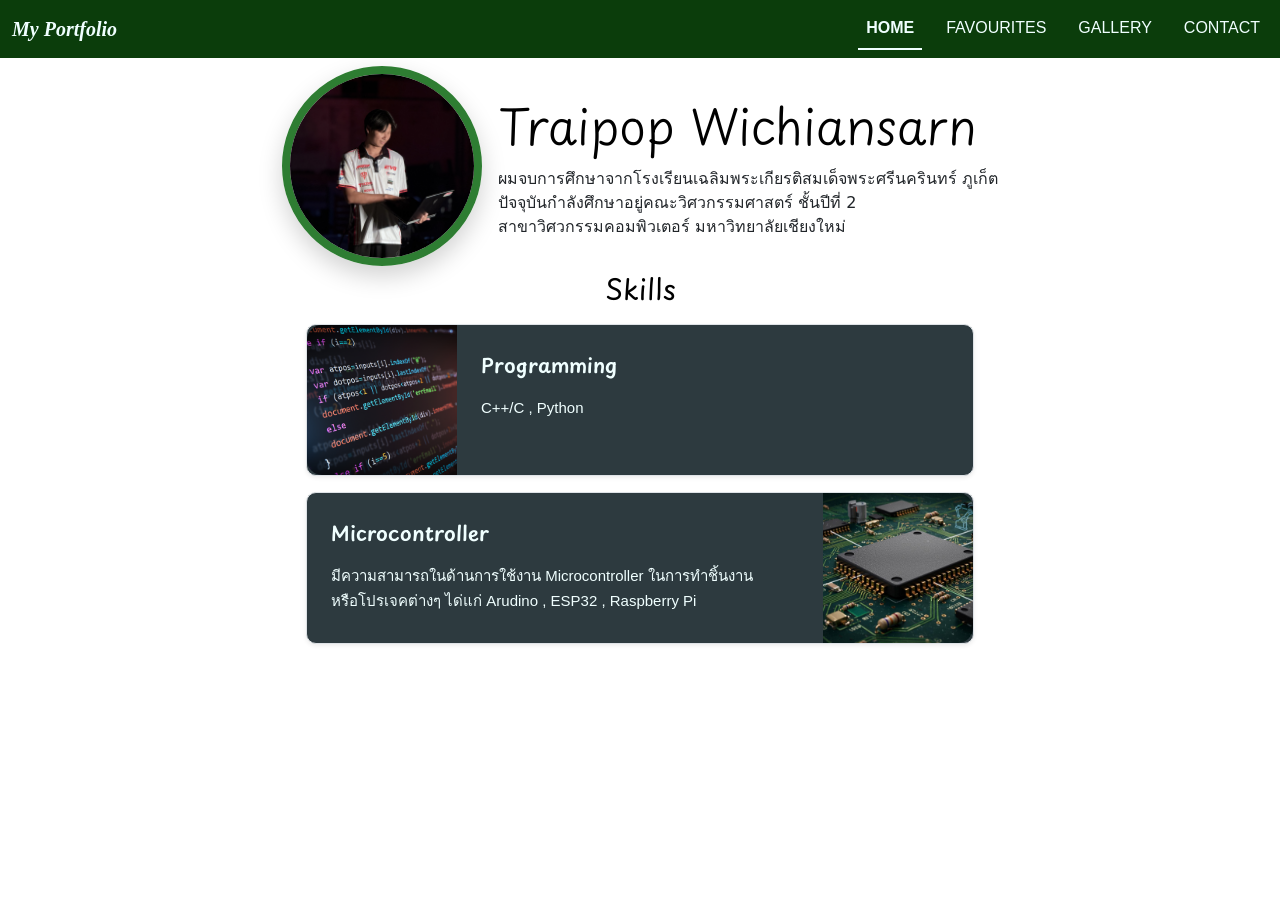
<file: index.html>
<!DOCTYPE html>
<html lang="en">
  <head>
    <meta charset="UTF-8" />
    <meta name="viewport" content="width=device-width, initial-scale=1.0" />
    <link href="https://cdn.jsdelivr.net/npm/bootstrap@5.3.8/dist/css/bootstrap.min.css" rel="stylesheet" integrity="sha384-sRIl4kxILFvY47J16cr9ZwB07vP4J8+LH7qKQnuqkuIAvNWLzeN8tE5YBujZqJLB" crossorigin="anonymous">
    <script src="https://cdn.jsdelivr.net/npm/bootstrap@5.3.8/dist/js/bootstrap.bundle.min.js" integrity="sha384-FKyoEForCGlyvwx9Hj09JcYn3nv7wiPVlz7YYwJrWVcXK/BmnVDxM+D2scQbITxI" crossorigin="anonymous"></script>
    <link rel="stylesheet" href="style/style.css">

    <link rel="preconnect" href="https://fonts.googleapis.com">
    <link rel="preconnect" href="https://fonts.gstatic.com" crossorigin>
    <link href="https://fonts.googleapis.com/css2?family=Playpen+Sans+Thai:wght@100..800&display=swap" rel="stylesheet">
    
    <link rel="preconnect" href="https://fonts.googleapis.com">
    <link rel="preconnect" href="https://fonts.gstatic.com" crossorigin>
    <link href="https://fonts.googleapis.com/css2?family=Mali:ital,wght@0,200;0,300;0,400;0,500;0,600;0,700;1,200;1,300;1,400;1,500;1,600;1,700&family=Playpen+Sans+Thai:wght@100..800&display=swap" rel="stylesheet">
    
    <title>My Portfolio</title>
  </head>
  <body>
    <nav class="navbar navbar-expand-lg bg-body-tertiary bgcolor-nav text">
      <div class="container-fluid" >
        <a class="navbar-brand" href="index.html"
          style = "font-family: 'Times New Roman', Times, serif; font-style: italic; font-weight: bold; "><span>My Portfolio</span></a>
        <button class="navbar-toggler tog-bg" type="button" data-bs-toggle="collapse" data-bs-target="#navbarNavAltMarkup" aria-controls="navbarNavAltMarkup" aria-expanded="false" aria-label="Toggle navigation">
        <span class="navbar-toggler-icon"></span>
        </button>
      <div class="collapse navbar-collapse justify-content-end" id="navbarNavAltMarkup">
        <div class="navbar-nav tog-bg nav nav-underline" >
          <a class="nav-link active text-co" aria-current="page" href="index.html">HOME</a>
          <a class="nav-link text-co" href="fav.html">FAVOURITES</a>
          <a class="nav-link text-co" href="gal.html">GALLERY</a>
          <a class="nav-link text-co " href="contact.html">CONTACT</a>
        </div>
      </div>
    </nav>
    <div class="d-flex justify-content-center align-items-center mx-auto gap-3 mt-2">
      <div>
        <img
          src="img/profile.jpg"
          class="rounded-circle pic-pro"
          width="200"
          height="200"
          style="object-fit: cover"
        />
      </div>

       <div class="d-none d-sm-block">
        <div class="display-5 mb-3 name-pro">Traipop Wichiansarn</div>
        <div>
            ผมจบการศึกษาจากโรงเรียนเฉลิมพระเกียรติสมเด็จพระศรีนครินทร์ ภูเก็ต<br>
            ปัจจุบันกำลังศึกษาอยู่คณะวิศวกรรมศาสตร์ ชั้นปีที่ 2<br>
            สาขาวิศวกรรมคอมพิวเตอร์
            มหาวิทยาลัยเชียงใหม่
        </div>
      </div>
    </div>

    <div class="display-5 d-sm-none text-center my-3 name-pro">Traipop Wichiansarn</div>

    <p class="text-center fs-3 head-skill">Skills</p>

    <div style="max-width: 700px" class="mx-auto px-3">
      <div class="d-flex border mb-3 shadow-sm tem-box box-fav">
        <div>
          <img
            src="img/prog.jpg"
            width="150px"
            height="150px"
            style="object-fit: cover"
            class="round-l d-none d-sm-block"
          />
        </div>
        <div class="p-4">
          <p class="fw-semibold fs-5">Programming</p>
          <span class="text-co">
            C++/C , Python
          </span>
        </div>
      </div>

      <div class="d-flex border mb-3 shadow-sm tem-box box-fav">
        <div class="p-4">
          <p class="fw-semibold fs-5">Microcontroller</p>
          <span class="text-co">
            มีความสามารถในด้านการใช้งาน Microcontroller ในการทำชิ้นงานหรือโปรเจคต่างๆ ได่แก่ Arudino , ESP32 , Raspberry Pi <br>
        </div>
         <div class="round-r">
          <img
            src="img/micro.jpg"
            width="150px"
            height="150px"
            style="object-fit: cover"
            class="round-r d-none d-sm-block ms-4"
          />
        </div>
      </div>

  </body>
</html>
</file>
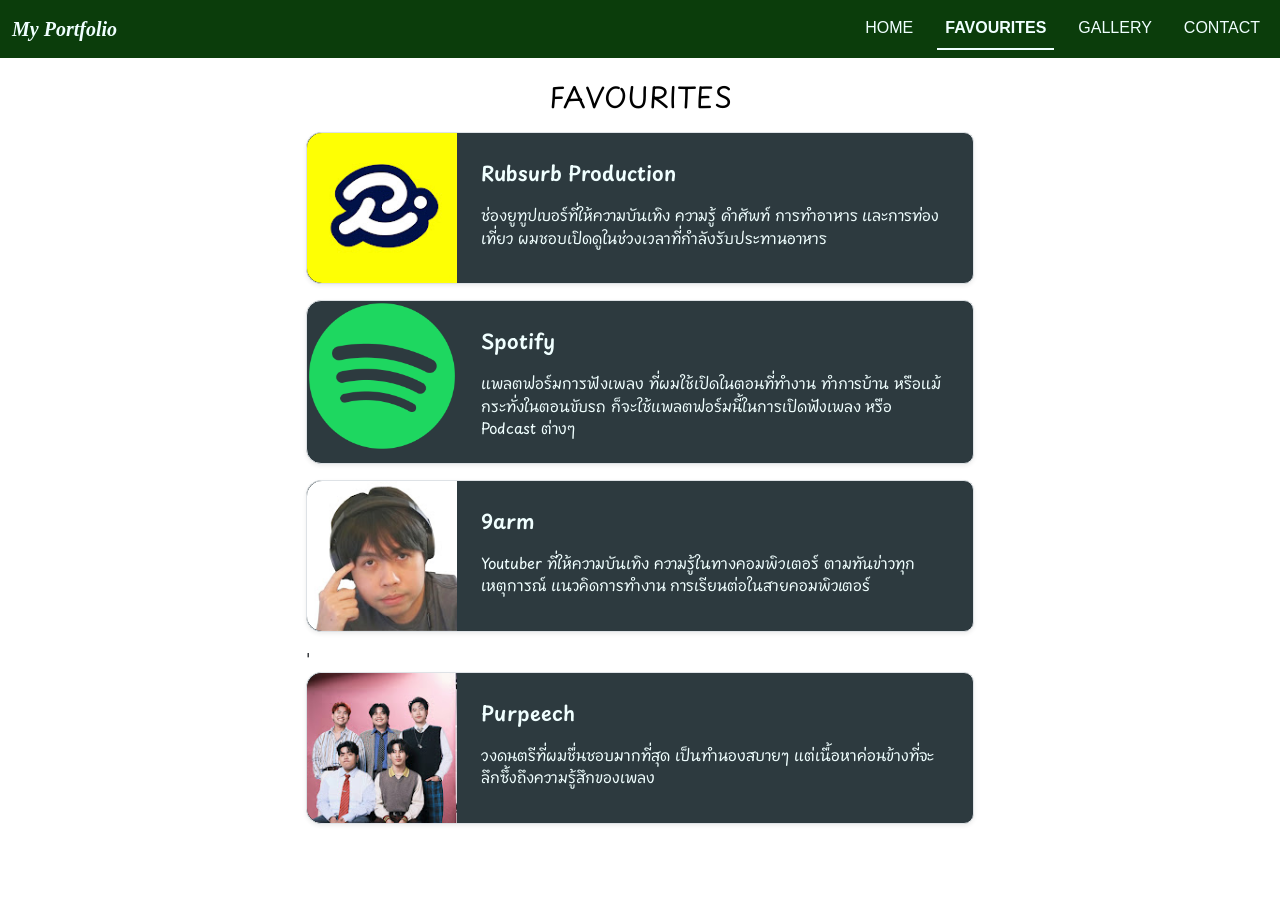
<file: fav.html>
<!DOCTYPE html>
<html lang="en">
  <head>
    <meta charset="UTF-8" />
    <meta name="viewport" content="width=device-width, initial-scale=1.0" />
    <link href="https://cdn.jsdelivr.net/npm/bootstrap@5.3.8/dist/css/bootstrap.min.css" rel="stylesheet" integrity="sha384-sRIl4kxILFvY47J16cr9ZwB07vP4J8+LH7qKQnuqkuIAvNWLzeN8tE5YBujZqJLB" crossorigin="anonymous">
    <script src="https://cdn.jsdelivr.net/npm/bootstrap@5.3.8/dist/js/bootstrap.bundle.min.js" integrity="sha384-FKyoEForCGlyvwx9Hj09JcYn3nv7wiPVlz7YYwJrWVcXK/BmnVDxM+D2scQbITxI" crossorigin="anonymous"></script>
    <link rel="stylesheet" href="style/style.css">

    <link rel="preconnect" href="https://fonts.googleapis.com">
    <link rel="preconnect" href="https://fonts.gstatic.com" crossorigin>
    <link href="https://fonts.googleapis.com/css2?family=Playpen+Sans+Thai:wght@100..800&display=swap" rel="stylesheet">
    
    <link rel="preconnect" href="https://fonts.googleapis.com">
    <link rel="preconnect" href="https://fonts.gstatic.com" crossorigin>
    <link href="https://fonts.googleapis.com/css2?family=Mali:ital,wght@0,200;0,300;0,400;0,500;0,600;0,700;1,200;1,300;1,400;1,500;1,600;1,700&family=Playpen+Sans+Thai:wght@100..800&display=swap" rel="stylesheet">
    
    <title>My Portfolio</title>
  </head>
  <body>
     <nav class="navbar navbar-expand-lg bg-body-tertiary bgcolor-nav text">
      <div class="container-fluid" >
        <a class="navbar-brand" href="index.html"
          style = "font-family: 'Times New Roman', Times, serif; font-style: italic; font-weight: bold; "><span>My Portfolio</span></a>
        <button class="navbar-toggler tog-bg" type="button" data-bs-toggle="collapse" data-bs-target="#navbarNavAltMarkup" aria-controls="navbarNavAltMarkup" aria-expanded="false" aria-label="Toggle navigation">
        <span class="navbar-toggler-icon"></span>
        </button>
      <div class="collapse navbar-collapse justify-content-end" id="navbarNavAltMarkup">
        <div class="navbar-nav tog-bg nav nav-underline" >
          <a class="nav-link text-co" aria-current="page" href="index.html  ">HOME</a>
          <a class="nav-link active text-co" href="fav.html">FAVOURITES</a>
          <a class="nav-link text-co" href="gal.html">GALLERY</a>
          <a class="nav-link text-co " href="contact.html">CONTACT</a>
        </div>  
    </div>
    </nav>

    <p class="text-center fs-3 my-3 head-skill">FAVOURITES</p>

    <div style="max-width: 700px" class="mx-auto px-3">
      <div class="d-flex border mb-3 shadow-sm box-fav round-l tem-box">
        <div class="round-l">
         <img
            src="img/rubsurb.jpg"
            width="150px"
            height="150px"
            style="object-fit: cover"
            class="round-l d-none d-sm-block"   
          />
        </div>

        <div class="p-4">
        <p class="fw-semibold fs-5 " ><a href="https://www.youtube.com/@RUBSARBproduction" class = "head-text-fav">Rubsurb Production</a></p>
            <span class="tem-text">
                ช่องยูทูปเบอร์ที่ให้ความบันเทิง ความรู้ คำศัพท์ การทำอาหาร และการท่องเที่ยว ผมชอบเปิดดูในช่วงเวลาที่กำลังรับประทานอาหาร
            </span>
        </div>
      </div>

      <div class="d-flex border mb-3 shadow-sm box-fav round-l tem-box">
        <div class="round-l">
         <img
            src="img/spotify.png"
            width="150px"
            height="150px"
            style="object-fit: cover"
            class="round-l d-none d-sm-block"
          />
        </div>

        <div class="p-4">
        <p class="fw-semibold fs-5" ><a href="https://open.spotify.com/" class = "head-text-fav" >Spotify</a></p>
            <span class="tem-text">
                แพลตฟอร์มการฟังเพลง ที่ผมใช้เปิดในตอนที่ทำงาน ทำการบ้าน หรือแม้กระทั่งในตอนขับรถ ก็จะใช้แพลตฟอร์มนี้ในการเปิดฟังเพลง หรือ Podcast ต่างๆ
            </span>
        </div>
      </div>

      <div class="d-flex border mb-3 shadow-sm box-fav round-l tem-box">
        <div class="round-l">
         <img
            src="img/9arm.jpg"
            width="150px"
            height="150px"
            style="object-fit: cover"
            class="round-l d-none d-sm-block"
          />
        </div>

        <div class="p-4">
        <p class="fw-semibold fs-5" ><a href="https://www.youtube.com/@9arm." class = "head-text-fav" >9arm</a></p>
            <span class="tem-text">
                Youtuber ที่ให้ความบันเทิง ความรู้ในทางคอมพิวเตอร์ ตามทันข่าวทุกเหตุการณ์ แนวคิดการทำงาน การเรียนต่อในสายคอมพิวเตอร์
            </span>
        </div>
      </div>'
      
      <div class="d-flex border mb-3 shadow-sm box-fav round-l tem-box">
        <div class="round-l ">
         <img
            src="img/purpeech.jpg"
            width="150px"
            height="150px"
            style="object-fit: cover"
            class="round-l d-none d-sm-block"
          />
        </div>

        <div class="p-4">
        <p class="fw-semibold fs-5" ><a href="https://www.youtube.com/channel/UChv_NVuRwvrrMXpDVtUrPHQ" class = "head-text-fav" >Purpeech</a></p>
            <span class="tem-text">
                วงดนตรีที่ผมชื่นชอบมากที่สุด เป็นทำนองสบายๆ แต่เนื้อหาค่อนข้างที่จะลึกซึ้งถึงความรู้สึกของเพลง
            </span>
        </div>
      </div>
        
    </div>
  </body>
</html>
</file>
<file: style/style.css>
.bgcolor-nav{
    background-color: #0B3D0B !important;
    color: azure !important;
}
.navbar-brand{
    color: azure !important;
}
.tog-bg{
    color: #1a461a !important;
}
.navbar-toggler-icon {
    background-image: url("data:image/svg+xml,%3csvg xmlns='http://www.w3.org/2000/svg' viewBox='0 0 30 30'%3e%3cpath stroke='%23ffffff' stroke-linecap='round' stroke-miterlimit='10' stroke-width='2' d='M4 7h22M4 15h22M4 23h22'/%3e%3c/svg%3e");
}
.text-co{
    color: azure !important;
    font-family:'Lucida Sans', 'Lucida Sans Regular', 'Lucida Grande', 'Lucida Sans Unicode', Geneva, Verdana, sans-serif;
}
.pic-pro{
    width: 200px;
    border-radius: 50%;
    border: 8px solid;
    border-color: #2E7D32;
    box-shadow: 0 10px 25px rgba(0, 0, 0, 0.18) !important;
}
.name-pro{        
    font-family: "Playpen Sans Thai", cursive;
    color: rgb(0, 0, 0) !important;
}
.n-name-pro{        
    font-family: "Playpen Sans Thai", cursive;
    color: rgb(0, 0, 0) !important;
    font-size: 5px;
}
.head-skill{
    font-family: "Playpen Sans Thai", cursive;
    color: rgb(0, 0, 0) !important;
}

.tem-box{
    border-radius: 10px;
    background-color: #2D3A3F !important;
    color: azure !important;
    font-family: "Playpen Sans Thai", cursive;
    font-size: 15px;
}
.gal-box{
    background-color: #2D3A3F !important;
    color: azure !important;
    font-family: "Playpen Sans Thai", cursive;
}
.tem-text{
    color: azure !important;
}
.tem-text-b{
    font-family: "Playpen Sans Thai", cursive;
    color: black !important;
}
.round-r{
  border-top-right-radius: 15px;
  border-bottom-right-radius: 15px;
}

.round-l{
  border-top-left-radius: 15px;
  border-bottom-left-radius: 15px;
}

.head-text-fav{
    text-decoration: none;
    color : azure !important;
}

.box-fav:hover{
    transform: translateY(-4px);
    box-shadow: 0 12px 24px rgba(0, 0, 0, 0.2) !important;
}

.mail{
    text-decoration: none;
    color : black !important;
}
</file>
